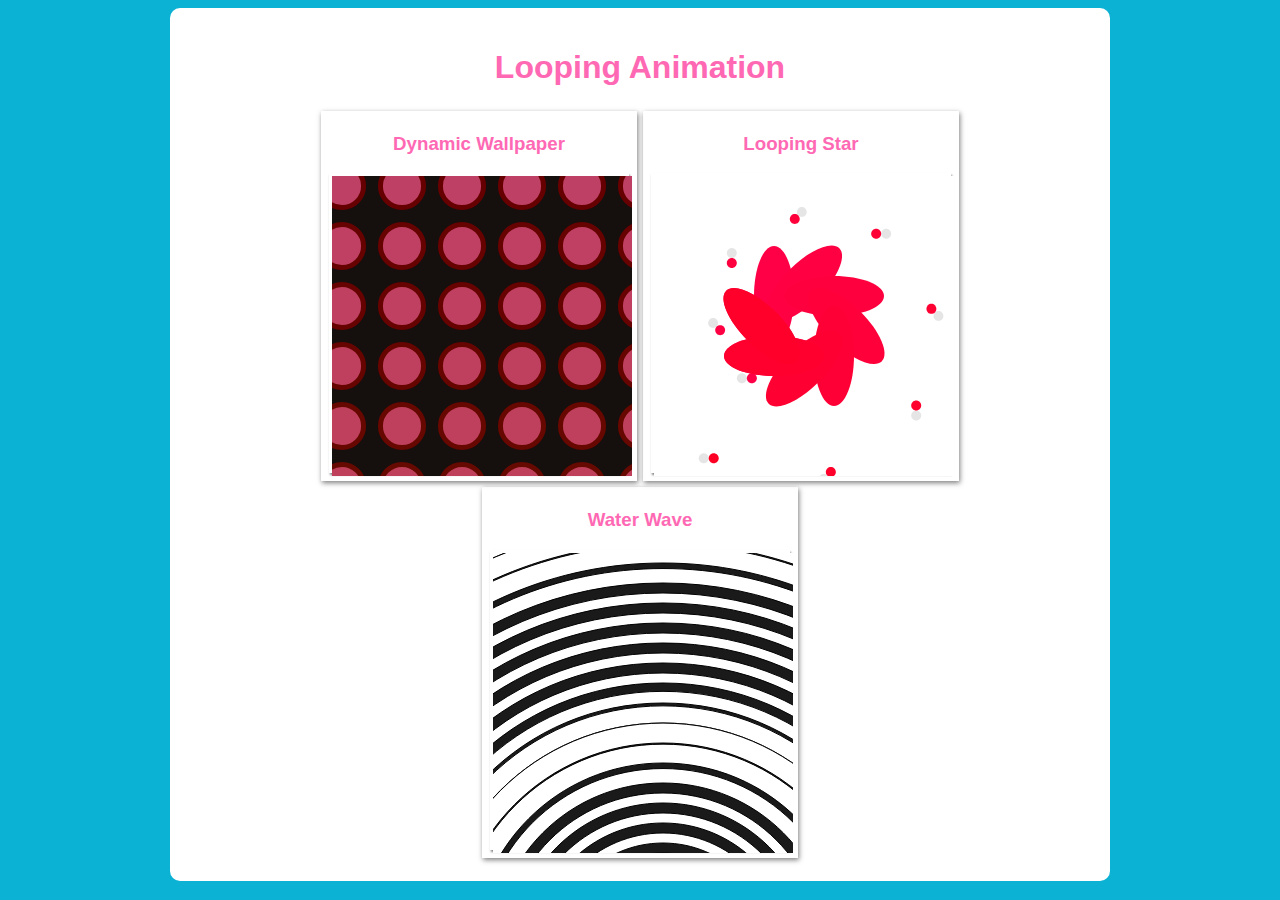
<file: project/projects/a2/index.html>
<!DOCTYPE html>
<meta charset="utf-8">
<html>
	<head>
	<title>RuiYang - Looping Animation</title>


		<link rel="stylesheet" href="page.css">


	<!-- P5 Loaded from a CDN -->
	<!-- <script src="https://cdnjs.cloudflare.com/ajax/libs/p5.js/1.2.0/p5.min.js"></script> -->

	<!-- Or P5 loaded locally -->
	<script src="../../../shared/p5.min.js"></script>

	<script src="animations.js"></script>


	<!-- My app's code goes last,
		because it needs to refer to things in the previous two JS files -->
	<script src="app.js"></script>


</head>
<body>
	<div id="main">
		<h1>Looping Animation</h1>
	</div>

</body>
</html>
</file>
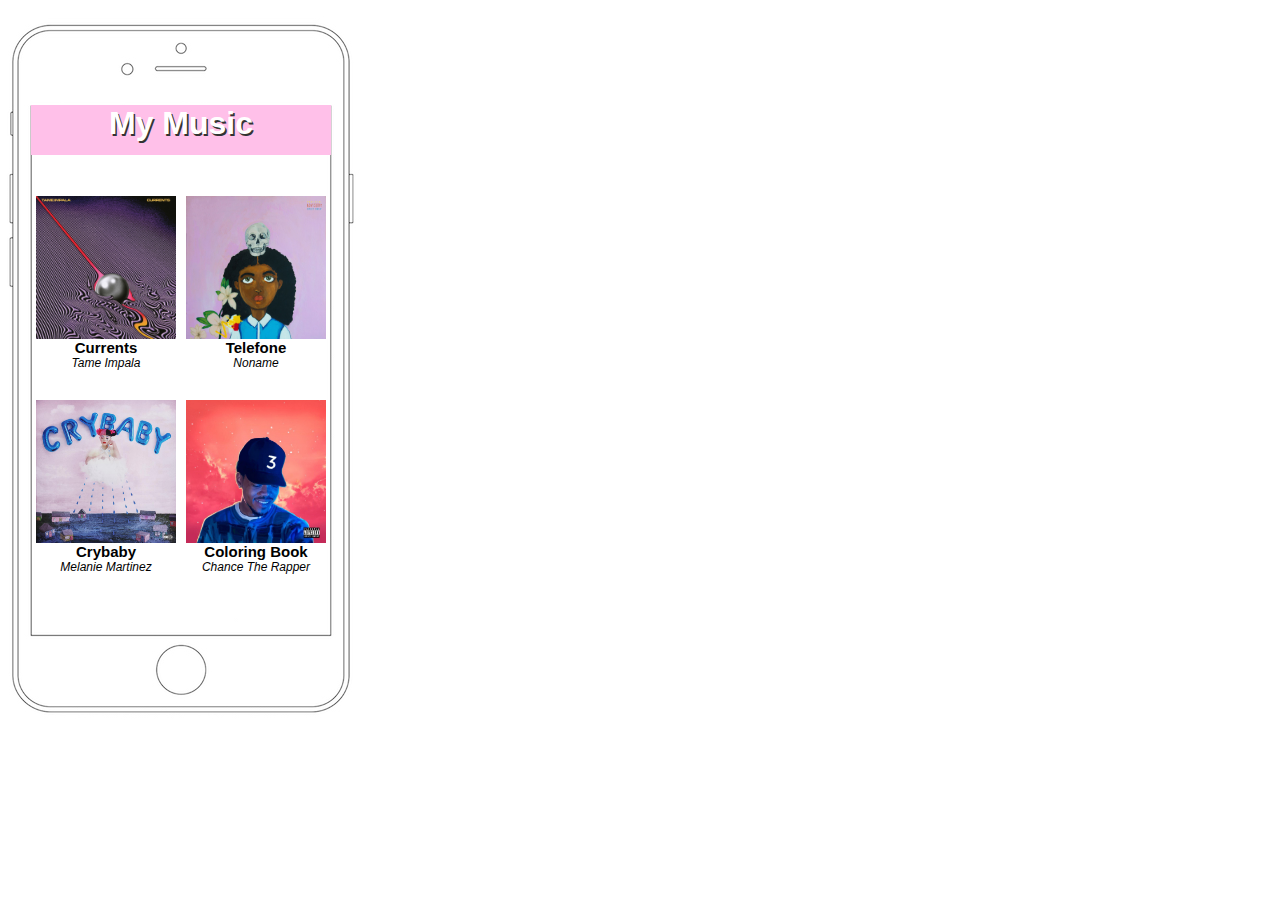
<file: ipod/albums.html>
<html>
    <head>
        <title>Album Select</title>
        <link rel="stylesheet" type="text/css" href="ipod.css"/>
    </head>
    <body>
        <div id="screen">
              <div class="head-bar">
                    <h1 aria-label="my-music">My Music</h1>
              </div>

              <div class="albums-album-wrapper">
                <ul>
                    <li>
                        <a href="songs.html">
                        <img class="albums-album-art" src="images/currents.jpg" alt="currents">
                        </a>
                    <div class="albums-album-name" aria-label="Currents">Currents</div>
                    <div class="albums-artist-name">Tame Impala</div>
                    </li>
                    <li>
                        <img class="albums-album-art" src="images/telefone.jpeg" alt="telefone">
                        <div class="albums-album-name" aria-label="Telefone">Telefone</div>
                        <div class="albums-artist-name">Noname</div>
                    </li>
                    <li>
                        <img class="albums-album-art" src="images/crybaby.jpg" alt="crybaby">
                        <div class="albums-album-name" aria-label="Crybaby">Crybaby</div>
                        <div class="albums-artist-name">Melanie Martinez</div>
                    </li>
                    <li>
                        <img class="albums-album-art" src="images/cbook.jpg" alt="cbook">
                        <div class="albums-album-name" aria-label="Coloring Book">Coloring Book</div>
                        <div class="albums-artist-name">Chance The Rapper</div>
                    </li>
                </ul>
                <!-- <img class="albums-album-art">
                <span class="albums-album-name"></span>
                <span class="albums-artist-name"></span> -->
              </div>
        </div>
   </body>
</html>

<!-- 
* bg iphone img is 363x762px
* iphone 'screen' is apprx 300x530 -->
</file>
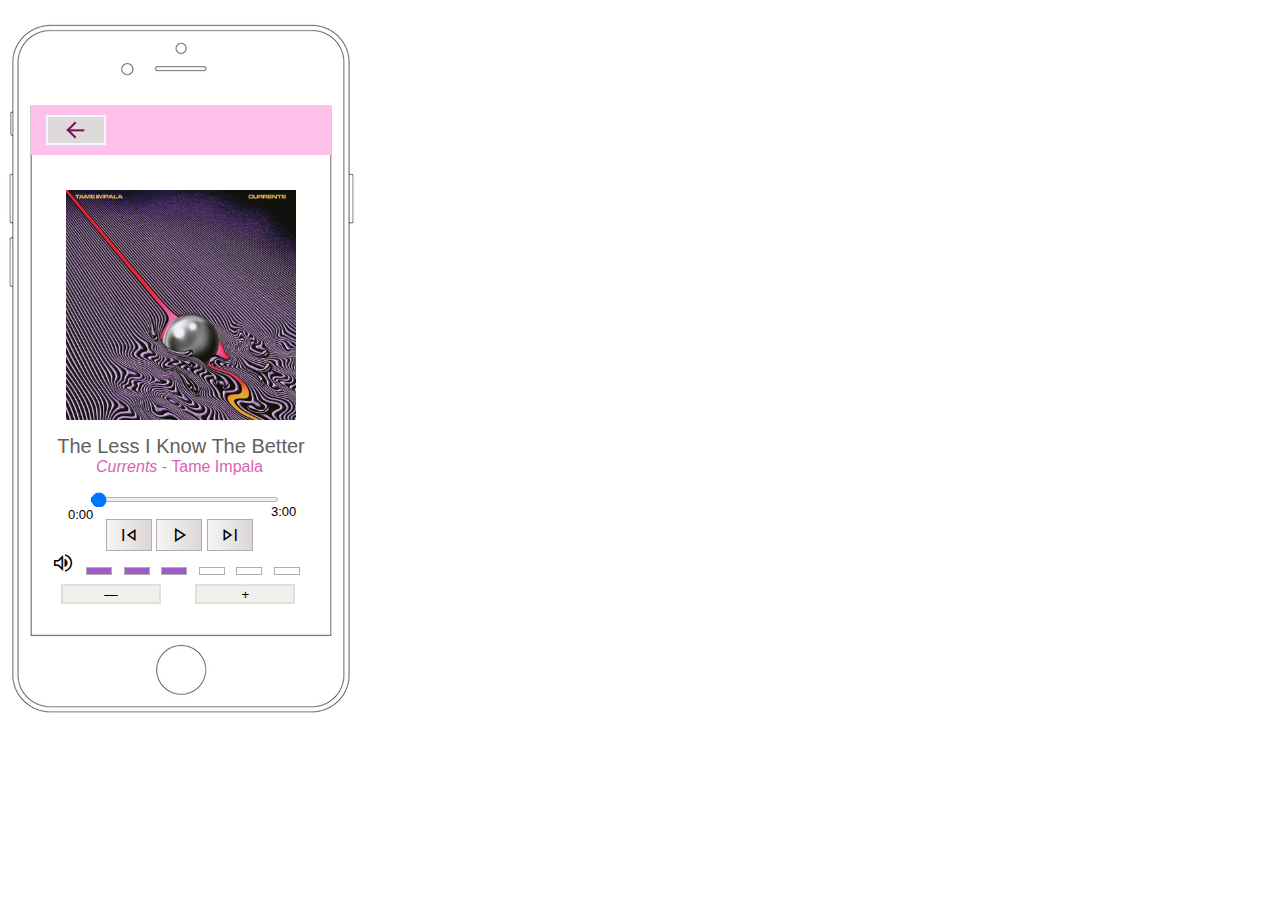
<file: ipod/player.html>
<html>
<header>
   <title>Music Player</title>
   <link rel="stylesheet" type="text/css" href="ipod.css"/>
   <link href="https://fonts.googleapis.com/icon?family=Material+Icons"
      rel="stylesheet">
   <link rel="stylesheet"
      href="https://fonts.googleapis.com/css2?family=Material+Symbols+Outlined:opsz,wght,FILL,GRAD@20..48,100..700,0..1,-50..200" />
</header>
<body>
   <div id="screen">
     <div class="head-bar">
         <a href="albums.html">
            <button type="button" class="back-button" aria-labelledby="back-button">
               <div class="arrow">
                  <div class="line"></div>
               </div>
            </button>
         </a>
      <!-- <div class="back-button">
            <i class="material-icons">arrow_back</i>
      </div> -->
   </div>
   <img class="player-album-art" id="play-album" src="images/currents.jpg" alt="Currents Album Cover"/>
   <div>
      <p class="player-song-info" id="play-song">The Less I Know The Better</p>
      <p id="player-song-name"><em>Currents</em> - Tame Impala</p>
   </div>
   <div class="play">
   <input id="player-time" type="range">
   </div>
   <div id="time-elapsed">0:00</div>
   <div id="time-total">3:00</div>
   <div class="player-controls">
      <button onclick="prevSong()"> 
         <span class="material-symbols-outlined">
            skip_previous
         </span>
      </button>
      <button onclick="switchPlay()">
         <span id="switchplay" class="material-symbols-outlined">
            play_arrow
         </span>
      </button>
      <button onclick="nextSong()">
         <span class="material-symbols-outlined">
            skip_next
         </span>
      </button>
   </div>
   <div class="volume-bar">
      <span class="material-symbols-outlined">
         volume_up
      </span>
      <div id="vl0"></div>
      <div id="vl1"></div>
      <div id="vl2"></div>
      <div id="vl3"></div>
      <div id="vl4"></div>
      <div id="vl5"></div>
   </div>
   <button class="volume-rocker" onclick="volDown()">&mdash;</button>
   <button class="volume-rocker" onclick="volUp()">+</button>
   
</div>
<script src="ipod.js"></script>
</body>
</html>
<!-- 
* bg iphone img is 363x762px
* iphone 'screen' is apprx 300x530 -->
</file>
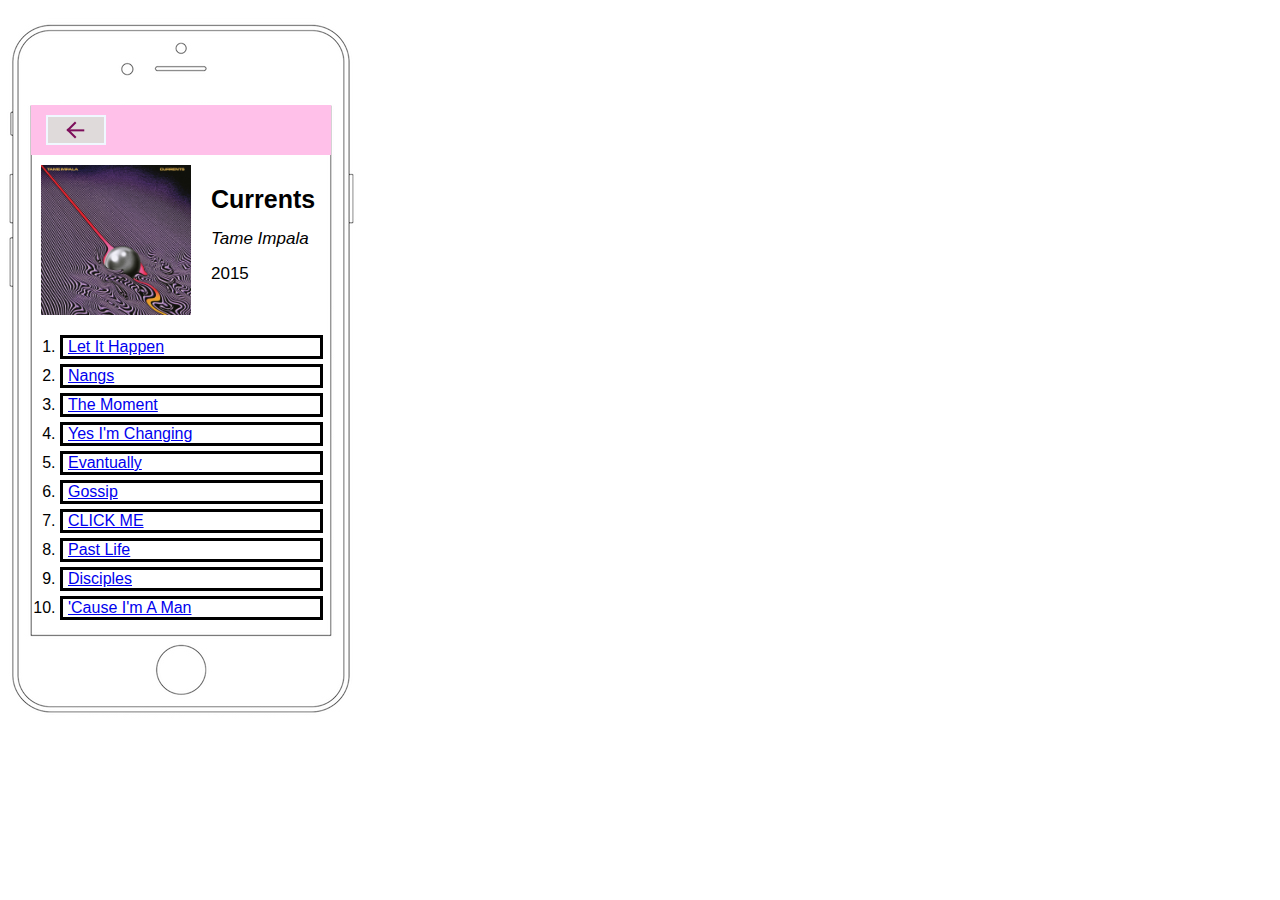
<file: ipod/songs.html>
<html>

<head>
	<title>Album Select</title>
	<link rel="stylesheet" type="text/css" href="ipod.css" />
</head>

<body>
	<div id="screen">
		<div class="head-bar">
			<a href="albums.html">
			<button type="button" class="back-button" aria-labelledby="back-button">
				<div class="arrow">
					<div class="line"></div>
				</div>
			</button>
			</a>
		</div>

		<div class="songs-info-wrapper">
						<div class="ig">
							<img class="songs-album-art" src="images/currents.jpg" alt="">
						</div>
							
						<div class="songs-text-info">
							<div class="songs-album-name">Currents</div>
							<div class="songs-artist-name">Tame Impala</div>
							<div class="songs-album-year">2015</div>
						</div>
							
					

			<div class="songs-list" aria-labelledby="songs-list">
				<ol>
					<li>
						<a href="url">Let It Happen</a>
					</li>
					<li>
						<a href="url">Nangs</a>
					</li>
					<li>
						<a href="url">The Moment</a>
					</li>
					<li>
						<a href="url">Yes I'm Changing</a>
					</li>
					<li>
						<a href="url">Evantually</a>
					</li>
					<li>
						<a href="url">Gossip</a>
					</li>
					<li>
						<a href="player.html">CLICK ME</a>
					</li>
					<li>
						<a href="url">Past Life</a>
					</li>
					<li>
						<a href="url">Disciples</a>
					</li>
					<li>
						<a href="url">'Cause I'm A Man</a>
					</li>
				</ol>
			</div>
		</div>
	</div>
</body>
			
</html>
</file>
<file: project/projects/a2/page.css>
/* Background pattern from Toptal Subtle Patterns */
body {
  background-color: rgb(12, 178, 211);
}


h1, h2, h3 {
	/*font-family: 'Lobster', cursive;*/
	font-family: sans-serif;
	color: hotpink;
}

#main {
	padding: 20px;
	/* Make this n more than 500px wide, and center it horizontally */
	margin: 0px auto;
	max-width: 900px;
	box-shadow: 1px 2px 5px hsla(0, 0, 0, .5);


	background-color: white;
	border-radius: 10px;
	
	text-align: center;
}


.swatch {
	/*background-color: hsl(300, 70%, 80%);
	border: 2px solid hsl(300, 100%, 50%);
	color: hsl(300, 100%, 30%);*/
	display: inline-block;
	padding: 3px;
	margin: 3px;
	box-shadow: 1px 2px 5px rgba(0, 0, 0, .5);
	max-width: 500px;
}

.swatch div {
	width: 300px;
	height: 300px;
	box-sizing: border-box;
	border: 3px solid white;
	margin: 5px;
	box-shadow: 1px 2px 2px rgba(0, 0, 0, .5);

}

canvas {
	width: 100%;
	height: 100%;
}
</file>
<file: ipod/ipod.css>
/* 
	Global classes 
					*/
body {
	background-image: url("images/iphoneOL.jpg");
	background-repeat: no-repeat;
	font-family: Avenir, sans-serif;
}


#screen {
	height: 530px;
	width: 300px;
	margin: 105px 23px;
}

.head-bar {
	height: 50px;
	background-color: rgb(255, 192, 233);
	text-align: center;
	color: white;
	text-shadow: 0.1em 0.1em #333;
}

.back-button {
	width: 60px;
	height: 30px;
	margin: 10px;
	margin-left: -200px;
	background-color: rgb(223, 218, 218);
	box-shadow: none;
	border-style: solid;
	border-color: aliceblue;
	outline: none;
}

.line {
	margin-left: -3px;
	margin-top: 4px;
	width: 15px;
	height: 2px;
	background-color: #7d0d5a;
	transform: rotate(135deg);
}

.arrow {
	margin-left: 15px;
	width: 10px;
	height: 10px;
	border-top: 2px solid #7d0d5a;
	border-right: 2px solid #7d0d5a;
	transform: rotate(-135deg);
}

/* 
	Albums 
			*/
.albums-album-wrapper {
	padding-top: 20px;
}

.albums-album-wrapper ul {
	padding-left: 0px;
}

.albums-album-wrapper ul li {
	list-style-type: none;
	float: left;
	margin: 5px;
	margin-bottom: 25px;
}

.albums-album-art {
	width: 140px;
	height: 143px;
}

.albums-album-name {
	font-size: 15px;
	text-align: center;
	font-weight: 900;
}

.albums-artist-name {
	font-size: 12px;
	text-align: center;
	font-style: oblique;
}

/* 
	Songs 
			*/
.songs-info-wrapper {
	width: 100%;
	height: 100%;
}

.songs-album-art {
	width: 150px;
	height: 150px;
	margin: 10px;
}

.songs-album-name {
	font-weight: 900;
	font-size: 25px;
	margin-bottom: 15px;
}

.songs-artist-name {
	font-style: oblique;
	margin-bottom: 15px;
	font-size: 17px;
}

.songs-text-info {
	width: 100px;
	height: 100px;
	margin-top: -140px;
	margin-left: 180px;
}

.songs-album-year {
	font-size: 17px;
}

.songs-list {
	margin: 8px;
	margin-left: -11px;
	margin-top: 50px;
}

.songs-list li {
	border-style: solid;
	margin-bottom: 5px;
}

.songs-list li a{
	margin-left: 5px;
}
/* 
	Player 
			*/
.player-album-art {
	height: 230px;
	padding: 35px;
}

.player-song-info {
	font-size: 20px;
	font-weight: 500;
	color: rgb(99, 95, 95);
	margin-top: -20px;
}

#player-song-name {
	padding-left: 65px;
	margin-top: -20px;
	color: #db62b4;
}

#play-song {
	text-align: center;
}

.volume-bar {
	margin-left: 20px;
}

.volume-bar #vl0, #vl1, #vl2, #vl3, #vl4, #vl5 {
	width: 24px;
	height: 6px;
	margin-left: 7px;
	border: 1px solid rgb(180, 173, 173); 
	display: inline-block;
}

.volume-level {
	
}

.volume-rocker {
	margin-left: 30px;
	width: 100px;
	height: 20px;
	border: 2px solid rgb(227, 221, 221);
	background-color: rgb(238, 241, 233);
	margin-top: 5px;
}

.player-controls{
	margin-left: 75px;
}

.player-controls button {
	background: linear-gradient(to right, rgb(246, 244, 244), rgb(221, 214, 214));
	border: 1px solid rgb(180, 173, 173);
	padding: 3px;
	padding-left: 10px;
	padding-right: 10px;
}

#player-time {
	width: 360px;
	height: 5px;
	margin-left: -172px;
	padding-left: 0px;
	color: rgb(235, 240, 243);
	/* appearance: none; */
}

.play {
		width: 196px;
		height: 12px;
		margin-left: 60px;
		padding-top: 3px;
		overflow: hidden;
}

#time-elapsed {
	font-size: 13px;
	padding-left: 37px;
}

#time-total{
	font-size: 13px;
	padding-left: 240px;
	margin-top: -18px;
}

.material-symbols-outlined {
	font-variation-settings:
		'FILL' 0,
		'wght' 400,
		'GRAD' 0,
		'opsz' 48
}
</file>
